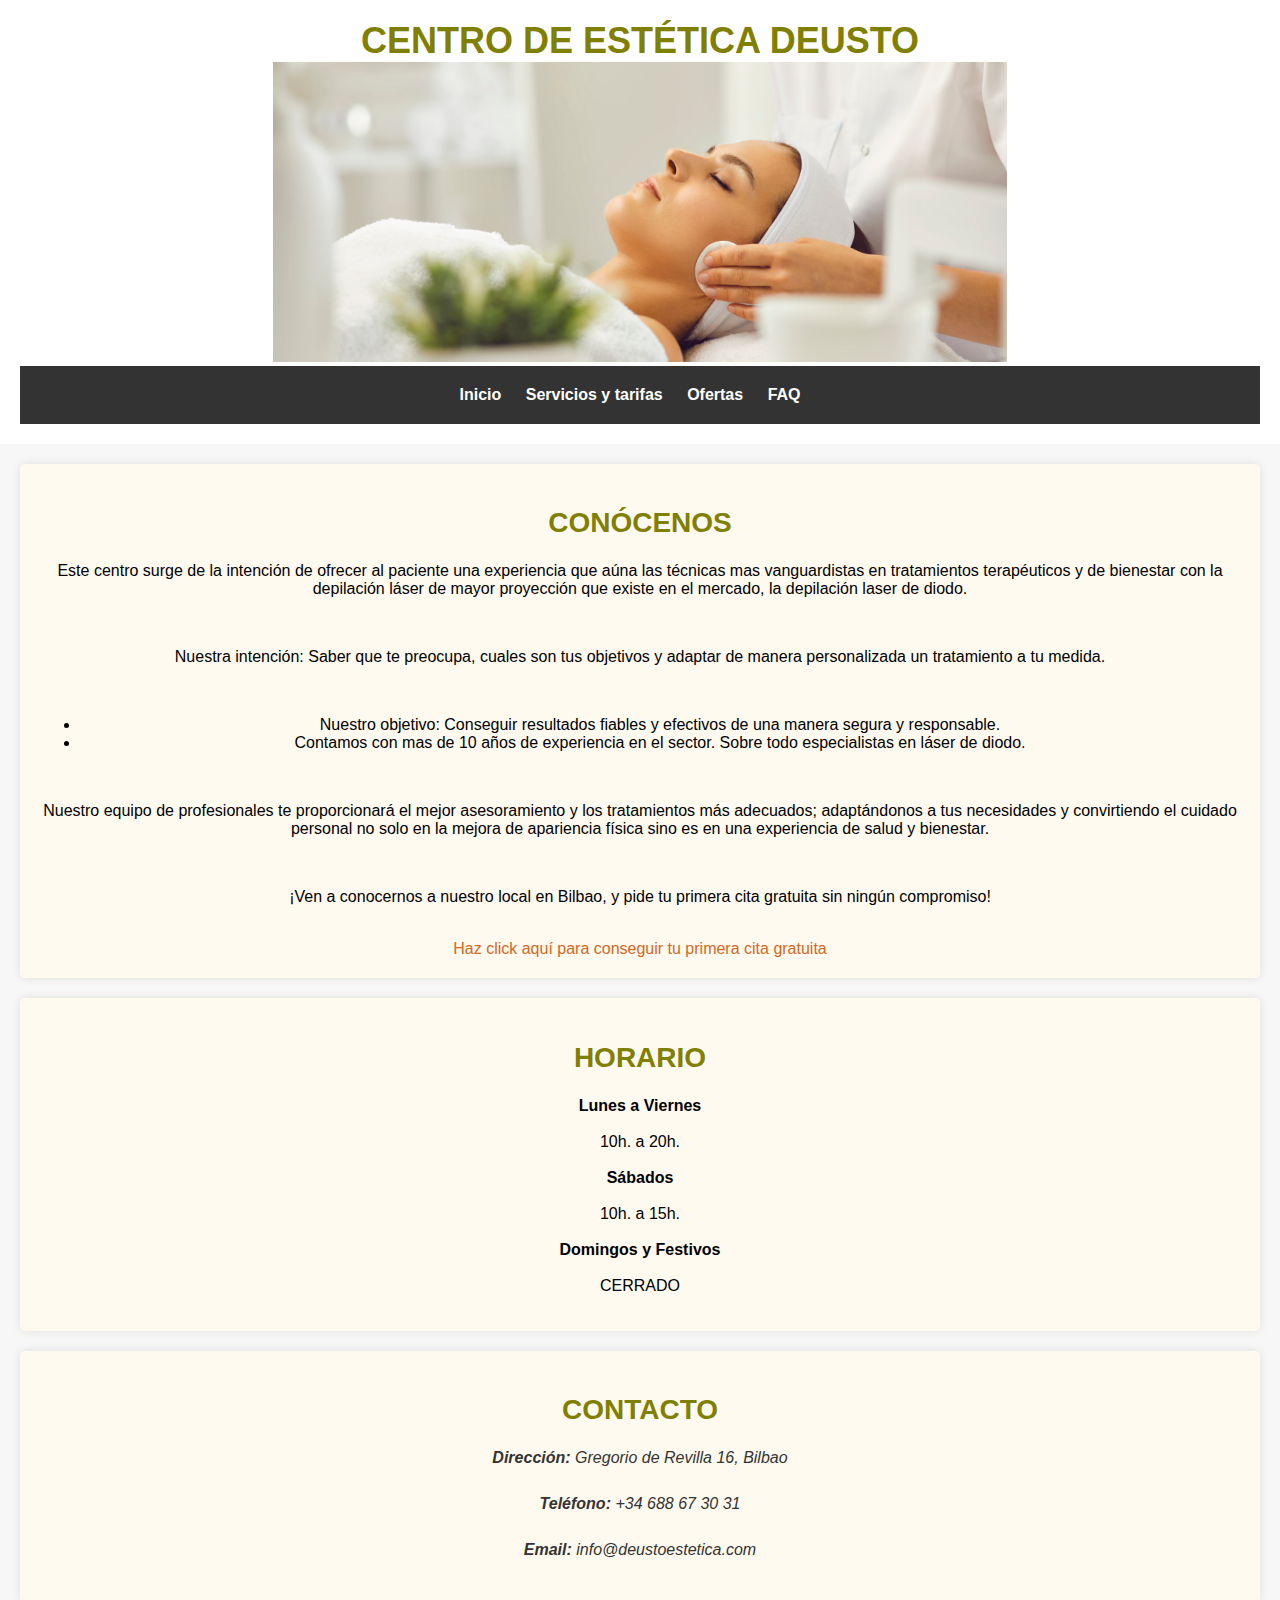
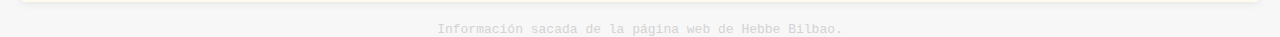
<file: index.html>
<!DOCTYPE html>
<html lang="es">
    <head>
        <meta charset="UTF-8">
        <title>Centro de Estética Deusto</title>
        <link rel="stylesheet" href="css/index.css">
    </head>

    <body>
        <header>
            <h1>CENTRO DE ESTÉTICA DEUSTO</h1>
            <img class = "image1" src = "img/imgPrincipal.png" alt = "Imagen Principal">
            <nav>
                <ul class = "indice">
                    <li><a href="index.html">Inicio</a></li>
                    <li><a href="serviciosYTarifas.html">Servicios y tarifas</a></li>
                    <li><a href="ofertas.html">Ofertas</a></li>
                    <li><a href="faq.html">FAQ</a></li>
                </ul>
            </nav>

        </header>

        <section id="mas-sobre-el-centro">
            <h2>CONÓCENOS</h2>
            <p>Este centro surge de la intención de ofrecer al paciente una experiencia que aúna las técnicas mas vanguardistas en tratamientos terapéuticos y de bienestar con la depilación láser de mayor proyección que existe en el mercado, la depilación laser de diodo.</p>
            <br>
            <p>Nuestra intención: Saber que te preocupa, cuales son tus objetivos y adaptar de manera personalizada un tratamiento a tu medida.</p>
            <br>
            <ul>
                <li>Nuestro objetivo: Conseguir resultados fiables y efectivos de una manera segura y responsable.</li>
                <li>Contamos con mas de 10 años de experiencia en el sector. Sobre todo especialistas en láser de diodo.</li>
            </ul>
            <br>
            <p>Nuestro equipo de profesionales te proporcionará el mejor asesoramiento y los tratamientos más adecuados; adaptándonos a tus necesidades y convirtiendo el cuidado personal no solo en la mejora de apariencia física sino es en una experiencia de salud y bienestar.</p>
            <br>
            <p> ¡Ven a conocernos a nuestro local en Bilbao, y pide tu primera cita gratuita sin ningún compromiso!</p>
            <br>
            <a href = "formulario.html">Haz click aquí para conseguir tu primera cita gratuita</a>
        </section>

        <section id="horario">
            <h2>HORARIO</h2>
            <p><strong>Lunes a Viernes</strong> <br><br>
                10h. a 20h.<br><br>
                <strong>Sábados</strong><br><br>
                10h. a 15h.<br><br>
                <strong>Domingos y Festivos</strong><br><br>
                CERRADO
            </p>
        </section>
        
        <section id="contacto">
            <h2>CONTACTO</h2>
            <address>
                <p><strong>Dirección:</strong> Gregorio de Revilla 16, Bilbao</p><br>
                <p><strong>Teléfono:</strong> +34 688 67 30 31</p><br>
                <p><strong>Email:</strong> info@deustoestetica.com</p><br>
            </address>
        </section>

        <footer>
            Información sacada de la página web de Hebbe Bilbao.
        </footer>
    </body>
</html>
</file>
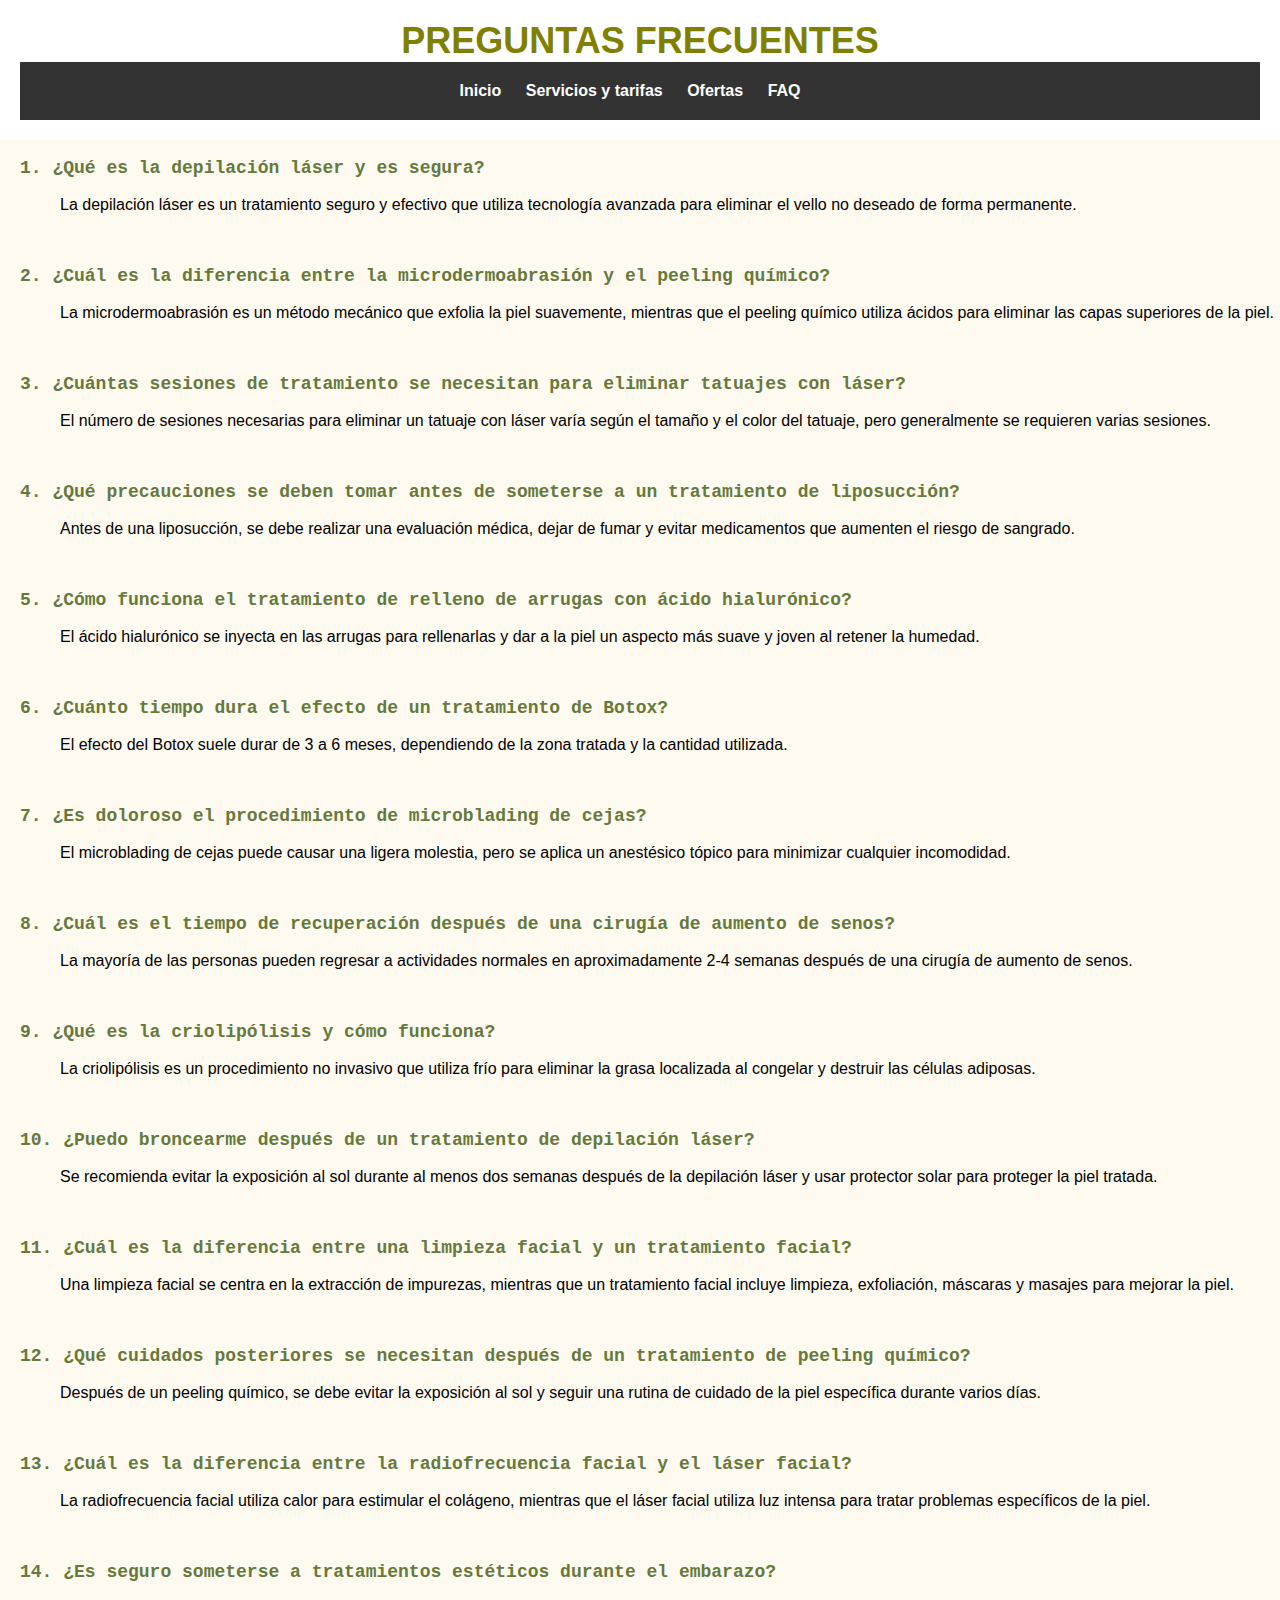
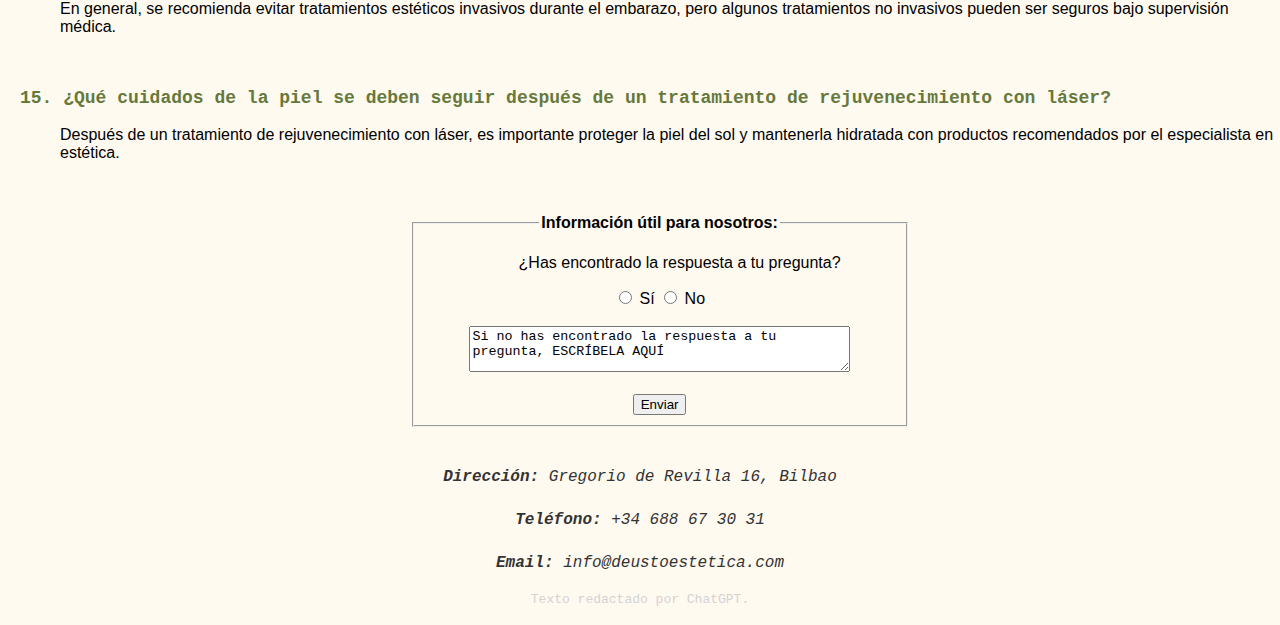
<file: faq.html>
<!DOCTYPE html>
<html lang="es">
    <head>
        <meta charset="UTF-8">
        <title>FAQ</title>
        <link rel="stylesheet" href="css/faq.css">
    </head>

    <body>
        <header>
            <h1>PREGUNTAS FRECUENTES</h1>
            <nav>
                <ul class = "indice">
                    <li><a href="index.html">Inicio</a></li>
                    <li><a href="serviciosYTarifas.html">Servicios y tarifas</a></li>
                    <li><a href="ofertas.html">Ofertas</a></li>
                    <li><a href="faq.html">FAQ</a></li>
                </ul>
            </nav>
        </header>

        <div class="preguntasYRespuestas">
            <h3>1. ¿Qué es la depilación láser y es segura?</h3>
            <p>La depilación láser es un tratamiento seguro y efectivo que utiliza tecnología avanzada para eliminar el vello no deseado de forma permanente.</p>
            <br>
            <h3>2. ¿Cuál es la diferencia entre la microdermoabrasión y el peeling químico?</h3>
            <p>La microdermoabrasión es un método mecánico que exfolia la piel suavemente, mientras que el peeling químico utiliza ácidos para eliminar las capas superiores de la piel.</p>
            <br>
            <h3>3. ¿Cuántas sesiones de tratamiento se necesitan para eliminar tatuajes con láser?</h3>
            <p>El número de sesiones necesarias para eliminar un tatuaje con láser varía según el tamaño y el color del tatuaje, pero generalmente se requieren varias sesiones.</p>
            <br>
            <h3>4. ¿Qué precauciones se deben tomar antes de someterse a un tratamiento de liposucción?</h3>
            <p>Antes de una liposucción, se debe realizar una evaluación médica, dejar de fumar y evitar medicamentos que aumenten el riesgo de sangrado.</p>
            <br>
            <h3>5. ¿Cómo funciona el tratamiento de relleno de arrugas con ácido hialurónico?</h3>
            <p>El ácido hialurónico se inyecta en las arrugas para rellenarlas y dar a la piel un aspecto más suave y joven al retener la humedad.</p>
            <br>
            <h3>6. ¿Cuánto tiempo dura el efecto de un tratamiento de Botox?</h3>
            <p>El efecto del Botox suele durar de 3 a 6 meses, dependiendo de la zona tratada y la cantidad utilizada.</p>
            <br>
            <h3>7. ¿Es doloroso el procedimiento de microblading de cejas?</h3>
            <p>El microblading de cejas puede causar una ligera molestia, pero se aplica un anestésico tópico para minimizar cualquier incomodidad.</p>
            <br>
            <h3>8. ¿Cuál es el tiempo de recuperación después de una cirugía de aumento de senos?</h3>
            <p>La mayoría de las personas pueden regresar a actividades normales en aproximadamente 2-4 semanas después de una cirugía de aumento de senos.</p>
            <br>
            <h3>9. ¿Qué es la criolipólisis y cómo funciona?</h3>
            <p>La criolipólisis es un procedimiento no invasivo que utiliza frío para eliminar la grasa localizada al congelar y destruir las células adiposas.</p>
            <br>
            <h3>10. ¿Puedo broncearme después de un tratamiento de depilación láser?</h3>
            <p>Se recomienda evitar la exposición al sol durante al menos dos semanas después de la depilación láser y usar protector solar para proteger la piel tratada.</p>
            <br>
            <h3>11. ¿Cuál es la diferencia entre una limpieza facial y un tratamiento facial?</h3>
            <p>Una limpieza facial se centra en la extracción de impurezas, mientras que un tratamiento facial incluye limpieza, exfoliación, máscaras y masajes para mejorar la piel.</p>
            <br>
            <h3>12. ¿Qué cuidados posteriores se necesitan después de un tratamiento de peeling químico?</h3>
            <p>Después de un peeling químico, se debe evitar la exposición al sol y seguir una rutina de cuidado de la piel específica durante varios días.</p>
            <br>
            <h3>13. ¿Cuál es la diferencia entre la radiofrecuencia facial y el láser facial?</h3>
            <p>La radiofrecuencia facial utiliza calor para estimular el colágeno, mientras que el láser facial utiliza luz intensa para tratar problemas específicos de la piel.</p>
            <br>
            <h3>14. ¿Es seguro someterse a tratamientos estéticos durante el embarazo?</h3>
            <p>En general, se recomienda evitar tratamientos estéticos invasivos durante el embarazo, pero algunos tratamientos no invasivos pueden ser seguros bajo supervisión médica.</p>
            <br>
            <h3>15. ¿Qué cuidados de la piel se deben seguir después de un tratamiento de rejuvenecimiento con láser?</h3>
            <p>Después de un tratamiento de rejuvenecimiento con láser, es importante proteger la piel del sol y mantenerla hidratada con productos recomendados por el especialista en estética.</p>
        </div>
        <br><br>

        <div class = formulario>
            <form action="server.php" method="post">
                <fieldset>
                    <legend><strong>Información útil para nosotros:</strong></legend>
                    <p>¿Has encontrado la respuesta a tu pregunta?</p>
                    <input type="radio" name="op" id="si" value="si">
                    <label for="si">Sí</label>
                    <input type="radio" name="op" id="no" value="no">
                    <label for="no">No</label>
                    <br><br>
                    <textarea>Si no has encontrado la respuesta a tu pregunta, ESCRÍBELA AQUÍ</textarea>
                    <br><br>
                    <input type="submit" value="Enviar">
                </fieldset>
            </form>
        </div>
        <br><br>

        <footer>
            <address>
                <p><strong>Dirección:</strong> Gregorio de Revilla 16, Bilbao</p><br>
                <p><strong>Teléfono:</strong> +34 688 67 30 31</p><br>
                <p><strong>Email:</strong> info@deustoestetica.com</p><br>
            </address>
            Texto redactado por ChatGPT.
        </footer>
    </body> 
</html>
</file>
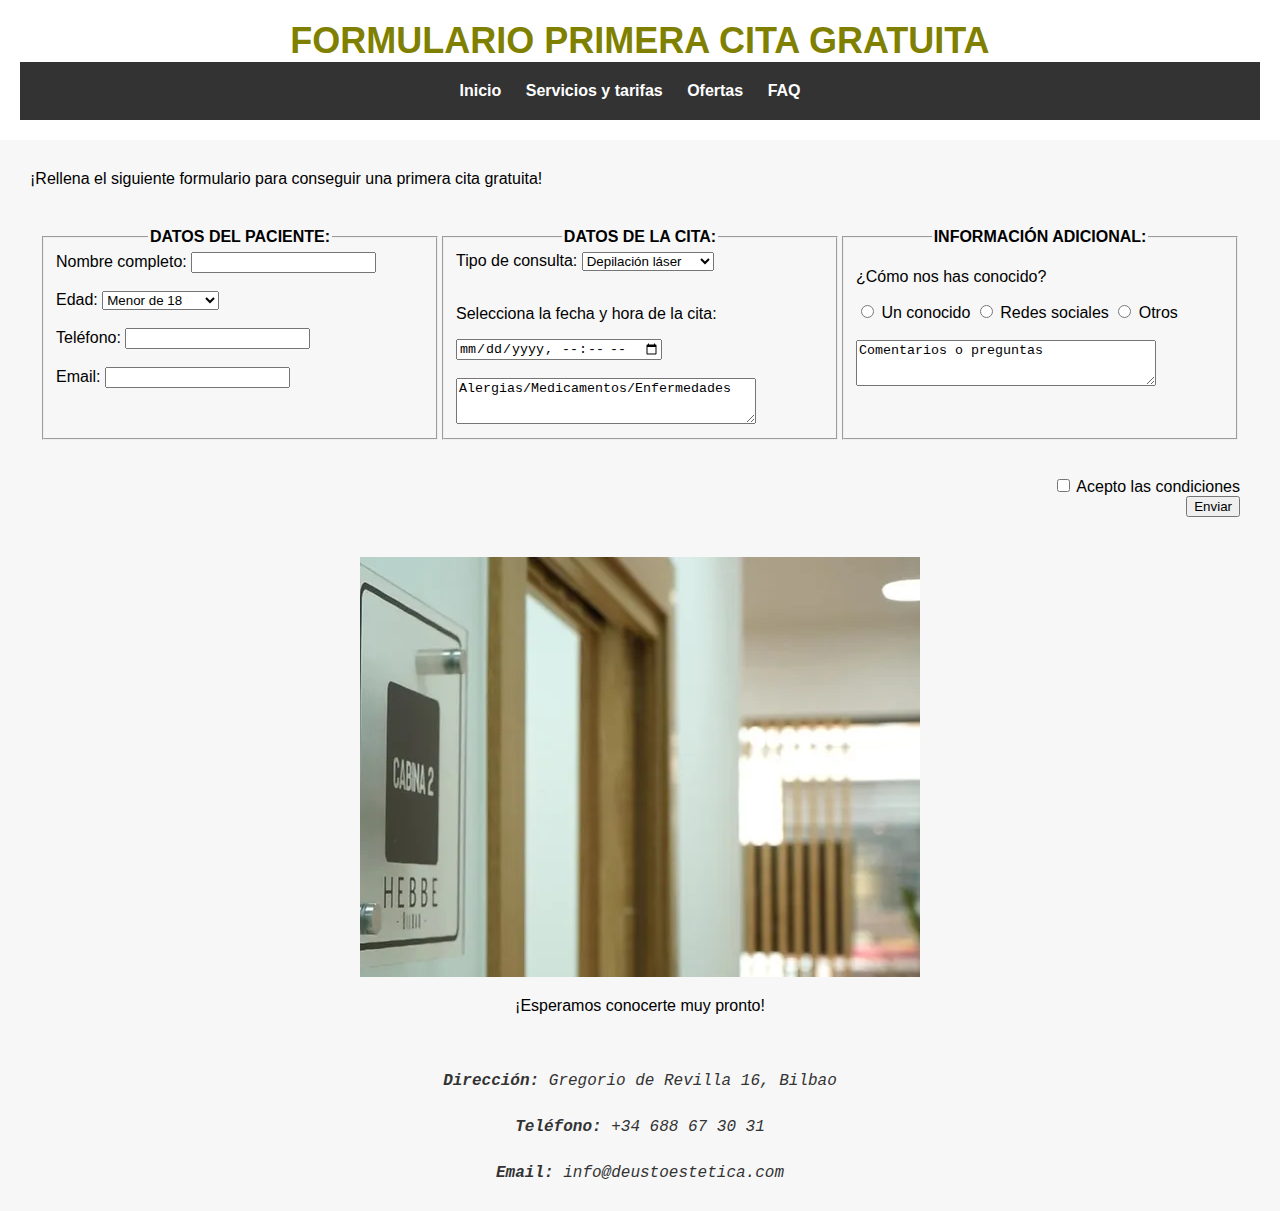
<file: formulario.html>
<!DOCTYPE html>
<html lang="es">
    <head>
        <meta charset="UTF-8">
        <title>Formulario</title>
        <link rel="stylesheet" href="css/formulario.css">
    </head>

    <body>
        <header>
            <h1>FORMULARIO PRIMERA CITA GRATUITA</h1>
            <nav>
                <ul class = "indice">
                    <li><a href="index.html">Inicio</a></li>
                    <li><a href="serviciosYTarifas.html">Servicios y tarifas</a></li>
                    <li><a href="ofertas.html">Ofertas</a></li>
                    <li><a href="faq.html">FAQ</a></li>
                </ul>
            </nav>
        </header>
        

        <main>¡Rellena el siguiente formulario para conseguir una primera cita gratuita!</main>
        <div class=todo>
            <form action="server.php" method="post"> 
                <div class=parte >
                    <fieldset>
                        <legend><strong>DATOS DEL PACIENTE:</strong></legend>
                        <label for="nombre">Nombre completo: </label>
                        <input type="text" name="nombre" id="nombre">
                        <br><br>
                        <label for="edad">Edad: </label>
                        <select id="edad" name="edad"> 
                            <optgroup label="Edad">
                                <option selected>Menor de 18</option>
                                <option>Entre 18 y 65</option> 
                                <option>Mayor de 65</option>
                        </select>
                        <br><br>
                        <label for="telf">Teléfono: </label>
                        <input type="text" name="telf" id="telf">
                        <br><br>
                        <label for="email">Email: </label>
                        <input type="text" name="email" id="email">
                        <br><br>
                    </fieldset>

                    <fieldset>
                        <legend><strong>DATOS DE LA CITA:</strong></legend>
                        <label for="edad">Tipo de consulta: </label>
                        <select id="consulta" name="consulta"> 
                            <optgroup label="consulta">
                                <option selected>Depilación láser</option>
                                <option>Indiba</option> 
                                <option>Titans</option>
                                <option>Mesoestetics</option>
                                <option>Nutrición</option>
                        </select>
                        <br><br>
                        <p>Selecciona la fecha y hora de la cita: </p>
                        <input type="datetime-local">
                        <br><br>
                        <textarea>Alergias/Medicamentos/Enfermedades</textarea>
                    </fieldset>

                    <fieldset>
                        <legend><strong>INFORMACIÓN ADICIONAL:</strong></legend>
                        <p>¿Cómo nos has conocido?</p>
                        <input type="radio" name="op" id="conocido" value="c">
                        <label for="conocido">Un conocido</label>
                        <input type="radio" name="op" id="redesSociales" value="rs">
                        <label for="redesSociales">Redes sociales</label>
                        <input type="radio" name="op" id="otros" value="o">
                        <label for="otros">Otros</label>
                        <br><br>
                        <textarea>Comentarios o preguntas</textarea>
                    </fieldset>
                </div>
                <br><br>
                    <input type="checkbox" id="condiciones">
                    <label for="condiciones">Acepto las condiciones</label>
                    <br>
                    <input type="submit" value="Enviar">
            </form>
        </div>
        <img class = "imageForm" src = "img/imgForm.webp" alt = "Imagen Formulario">
        <p>¡Esperamos conocerte muy pronto!</p>
        <br><br>

        <footer>
            <address>
                <p><strong>Dirección:</strong> Gregorio de Revilla 16, Bilbao</p><br>
                <p><strong>Teléfono:</strong> +34 688 67 30 31</p><br>
                <p><strong>Email:</strong> info@deustoestetica.com</p><br>
            </address>
        </footer>
    </body>
</html>
</file>
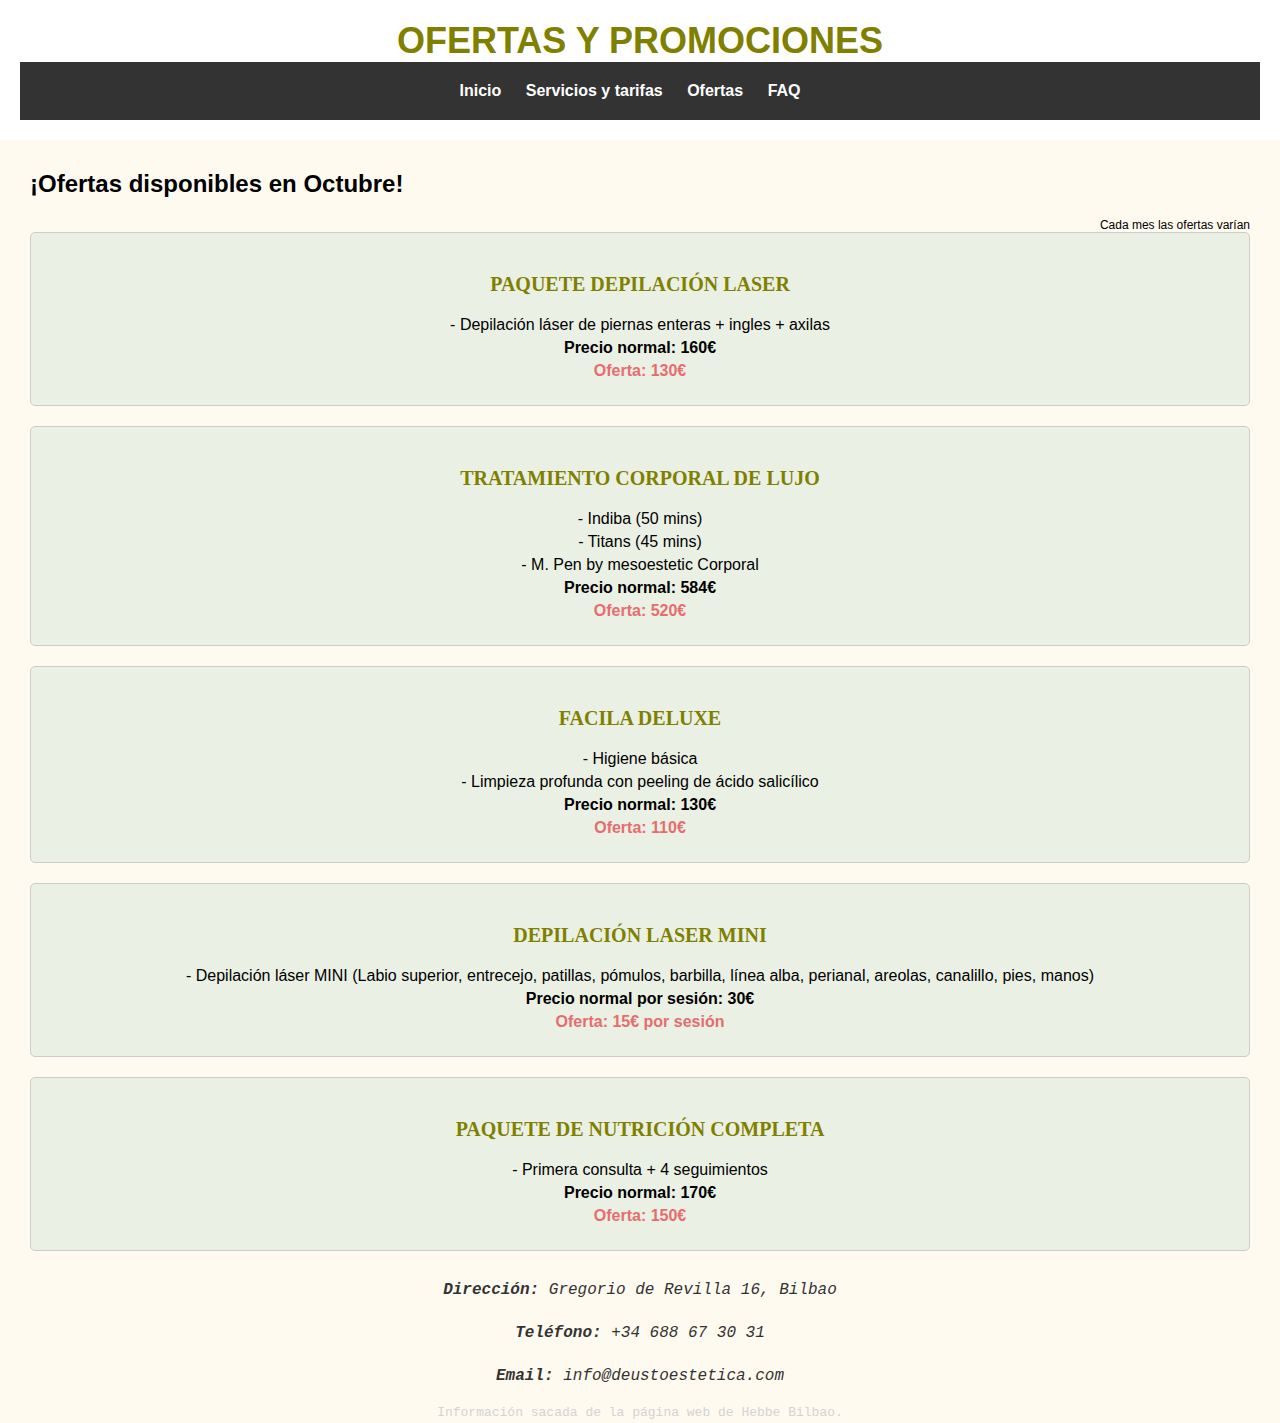
<file: ofertas.html>
<!DOCTYPE html>
<html lang="es">
    <head>
        <meta charset="UTF-8">
        <title>Ofertas</title>
        <link rel="stylesheet" href="css/ofertas.css">
    </head>

    <body>
        <header>
            <h1>OFERTAS Y PROMOCIONES</h1>
            <nav>
                <ul class = "indice">
                    <li><a href="index.html">Inicio</a></li>
                    <li><a href="serviciosYTarifas.html">Servicios y tarifas</a></li>
                    <li><a href="ofertas.html">Ofertas</a></li>
                    <li><a href="faq.html">FAQ</a></li>
                </ul>
            </nav>
        </header>

        <section class=ofertas>
            <h2>¡Ofertas disponibles en Octubre!</h2>
            <aside>Cada mes las ofertas varían</aside>
    
            <article class="oferta">
                <h3>PAQUETE DEPILACIÓN LASER</h3>
                <p>- Depilación láser de piernas enteras + ingles + axilas</p>
                <p class=pn>Precio normal: 160€</p>
                <p class=of>Oferta: 130€ </p>
            </article>
    
            <article class="oferta">
                <h3>TRATAMIENTO CORPORAL DE LUJO</h3>
                <p>- Indiba (50 mins)</p>
                <p>- Titans (45 mins)</p>
                <p>- M. Pen by mesoestetic Corporal</p>
                <p class=pn>Precio normal: 584€</p>
                <p class=of>Oferta: 520€</p>
            </article>
    
            <article class="oferta">
                <h3>FACILA DELUXE</h3>
                <p>- Higiene básica</p>
                <p>- Limpieza profunda con peeling de ácido salicílico</p>
                <p class=pn>Precio normal: 130€</p>
                <p class=of>Oferta: 110€ </p>
            </article>
    
            <article class="oferta">
                <h3>DEPILACIÓN LASER MINI</h3>
                <p>- Depilación láser MINI (Labio superior, entrecejo, patillas, pómulos, barbilla, línea alba, perianal, areolas, canalillo, pies, manos)</p>
                <p class=pn>Precio normal por sesión: 30€</p>
                <p class=of>Oferta: 15€ por sesión </p>
            </article>
    
            <article class="oferta">
                <h3>PAQUETE DE NUTRICIÓN COMPLETA</h3>
                <p>- Primera consulta + 4 seguimientos</p>
                <p class=pn>Precio normal: 170€</p>
                <p class=of>Oferta: 150€ </p>
            </article>
        </section>
    
        <footer>
            <address>
                <p><strong>Dirección:</strong> Gregorio de Revilla 16, Bilbao</p><br>
                <p><strong>Teléfono:</strong> +34 688 67 30 31</p><br>
                <p><strong>Email:</strong> info@deustoestetica.com</p><br>
            </address>
            Información sacada de la página web de Hebbe Bilbao.
        </footer>
    </body> 
</html>
</file>
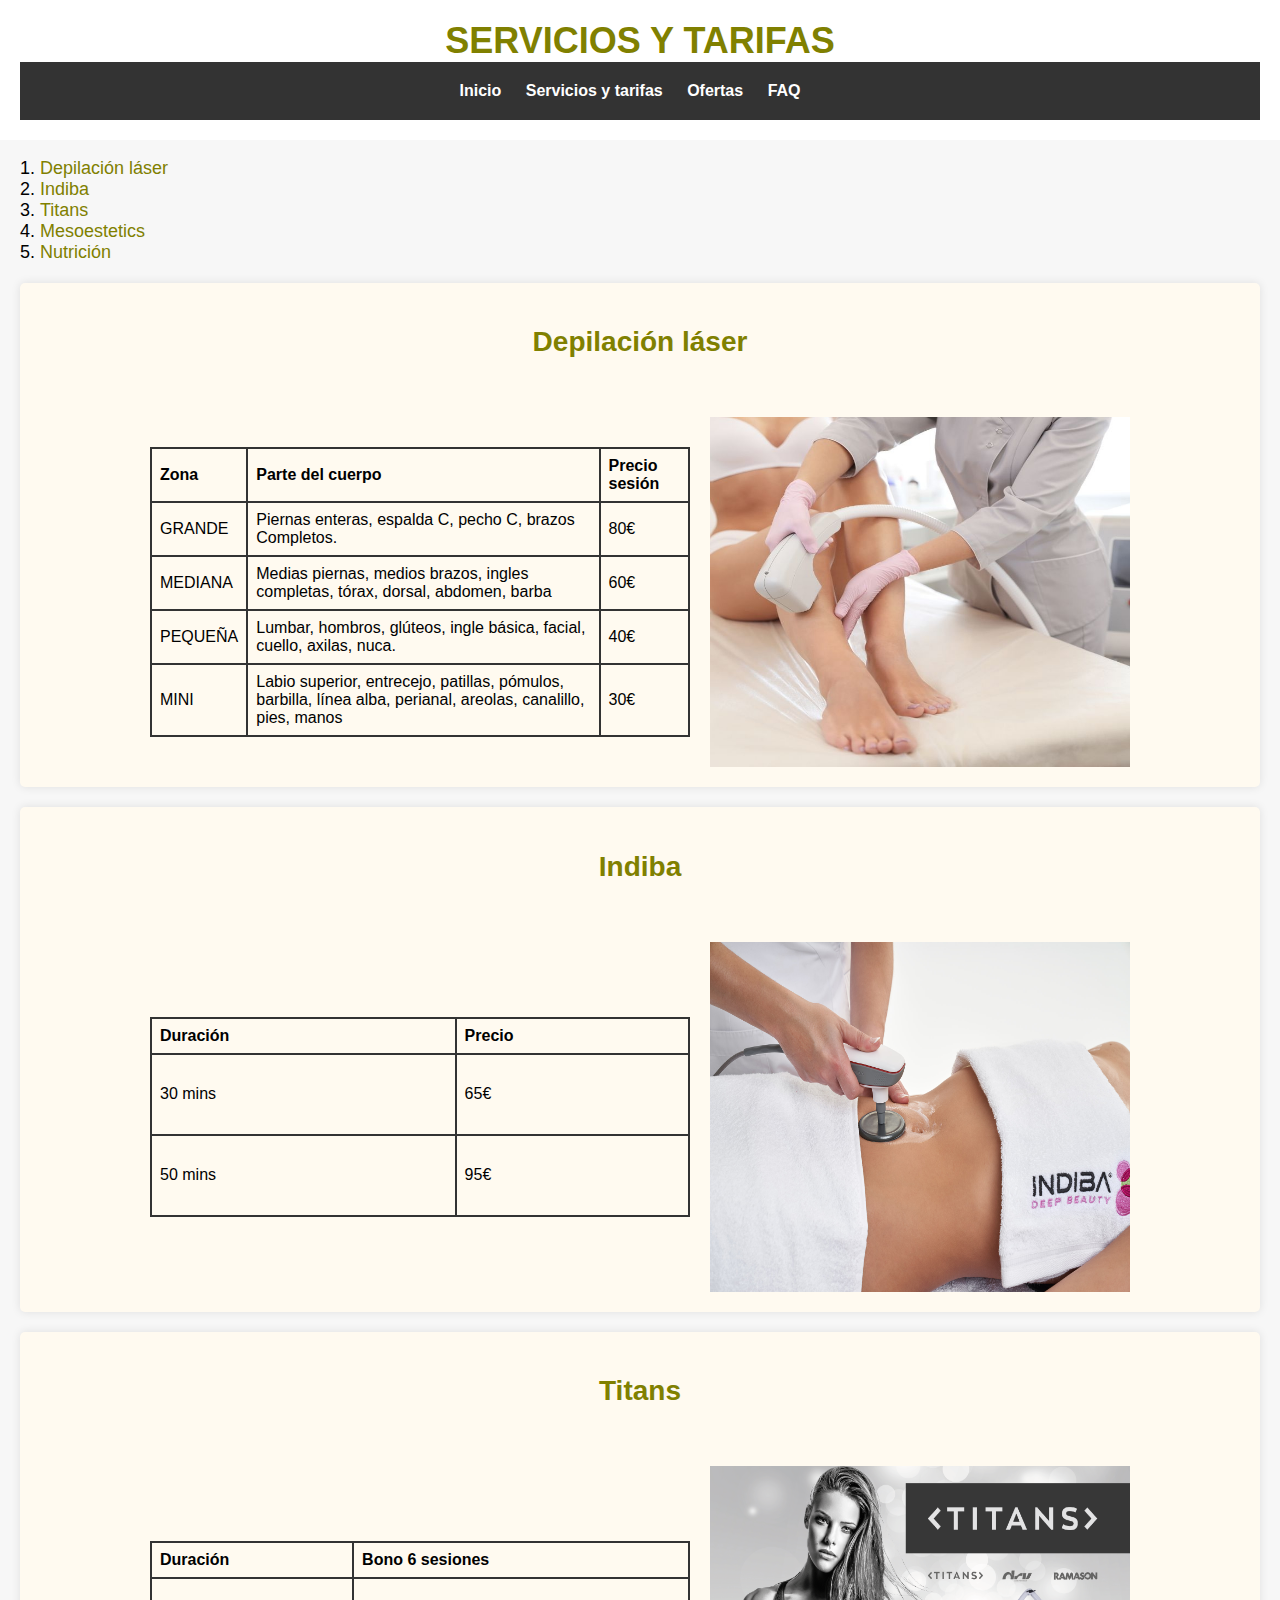
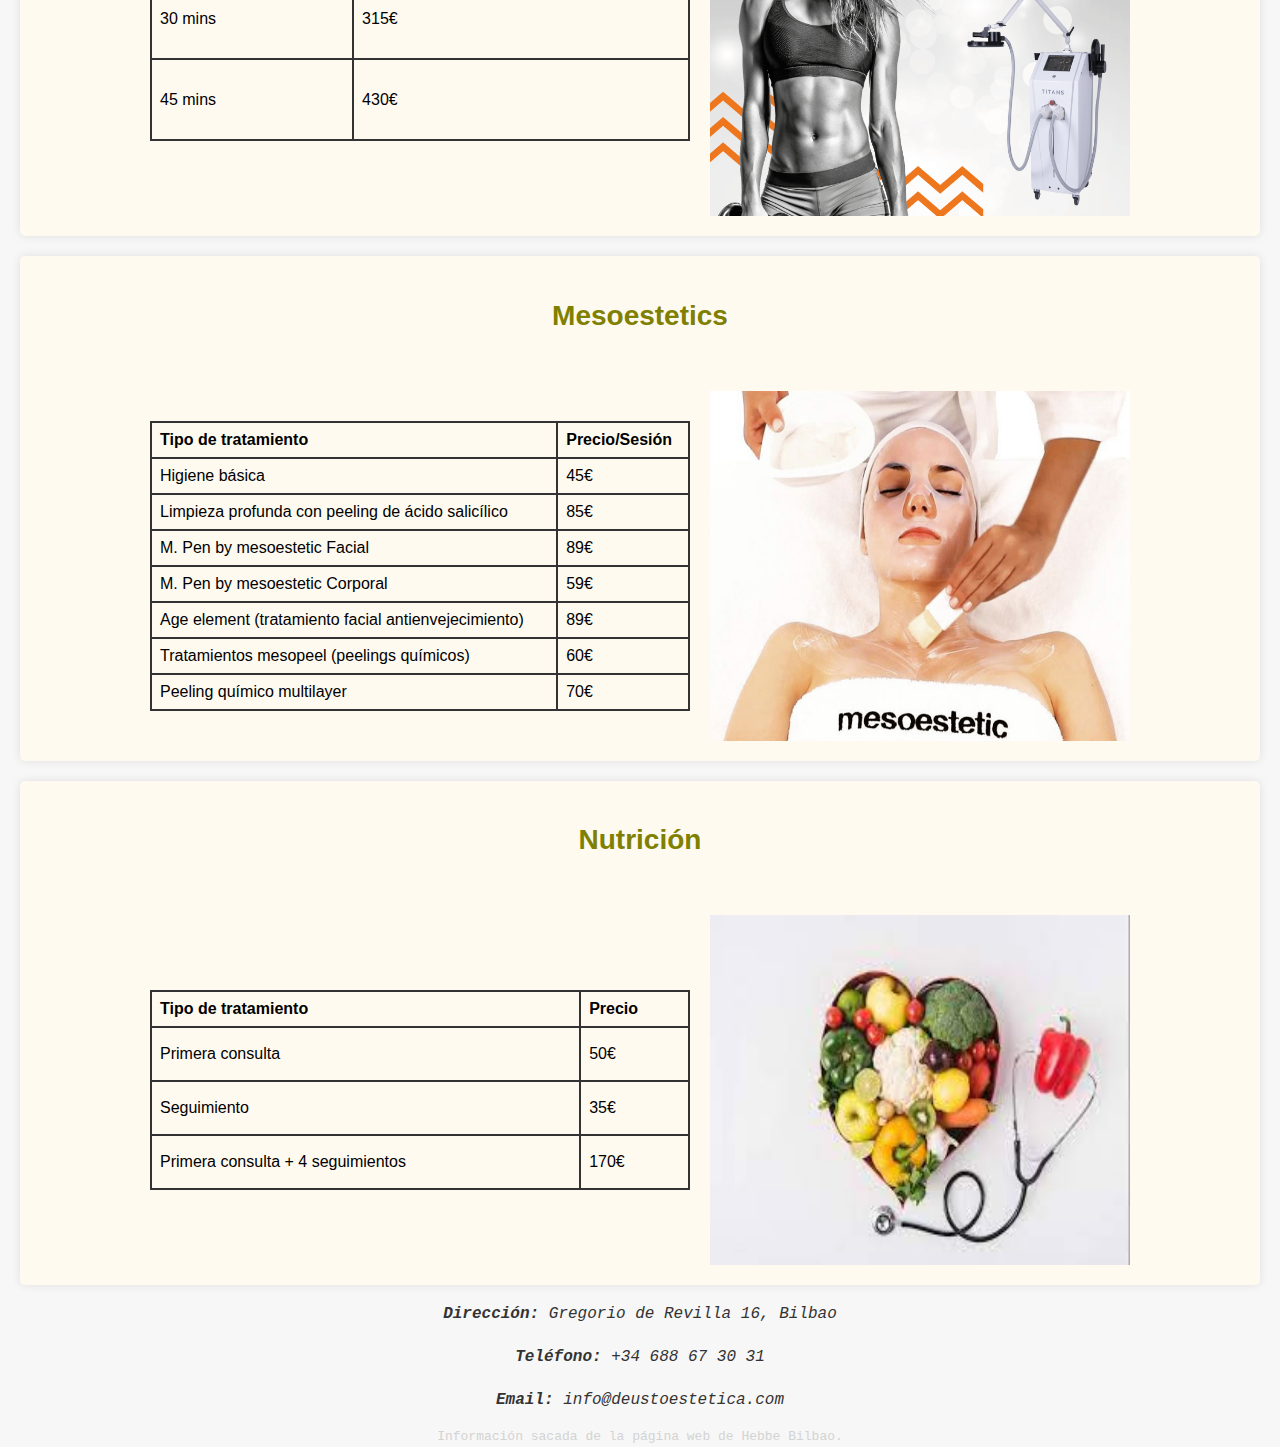
<file: serviciosYTarifas.html>
<!DOCTYPE html>
<html lang="es">
    <head>
        <meta charset="UTF-8">
        <title>Servicios y tarifas</title>
        <link rel="stylesheet" href="css/serviciosYTarifas.css">
    </head>

    <body>
        <header>
            <h1>SERVICIOS Y TARIFAS</h1>
            <nav>
                <ul class = "indice">
                    <li><a href="index.html">Inicio</a></li>
                    <li><a href="serviciosYTarifas.html">Servicios y tarifas</a></li>
                    <li><a href="ofertas.html">Ofertas</a></li>
                    <li><a href="faq.html">FAQ</a></li>
                </ul>
            </nav>
        </header>

        <div class= ind>
            <ol>
                <li><a href="#laser">Depilación láser</a></li>
                <li><a href="#indiba">Indiba</a></li>
                <li><a href="#titans">Titans</a></li>
                <li><a href="#mesoestetics">Mesoestetics</a></li>
                <li><a href="#nutricion">Nutrición</a></li>
            </ol>
        </div>
        
        <section id="laser">
            <h2>Depilación láser</h2>
            <br><br>
            <div class = contenido>
                <table>
                    <thead>
                        <tr>
                            <th>Zona</th>
                            <th>Parte del cuerpo</th>
                            <th>Precio sesión</th>
                        </tr>
                    </thead>
                    <tbody>
                        <tr>
                            <td>GRANDE</td>
                            <td>Piernas enteras, espalda C, pecho C, brazos Completos.</td>
                            <td>80€</td>
                        </tr>
                        <tr>
                            <td>MEDIANA</td>
                            <td>Medias piernas, medios brazos, ingles completas, tórax, dorsal, abdomen, barba</td>
                            <td>60€</td>
                        </tr>
                        <tr>
                            <td>PEQUEÑA</td>
                            <td>Lumbar, hombros, glúteos, ingle básica, facial, cuello, axilas, nuca.</td>
                            <td>40€</td>
                        </tr>
                        <tr>
                            <td>MINI</td>
                            <td>Labio superior, entrecejo, patillas, pómulos, barbilla, línea alba, perianal, areolas, canalillo, pies, manos</td>
                            <td>30€</td>
                        </tr>
                    </tbody>
                </table>
                <br><br>
                <!--https://www.corpobel.com/tratamiento/depilacion-laser-->
                <img class = "image2" src = "img/imgLaser.jpeg" alt = "Imagen Laser">
            </div>
        </section>

        <section id="indiba">
            <h2>Indiba</h2>
            <br><br>
            <div class = contenido>
                <table>
                    <thead>
                        <tr>
                            <th>Duración </th>
                            <th>Precio</th>
                        </tr>
                    </thead>
                    <tbody>
                        <tr>
                            <td>30 mins</td>
                            <td>65€</td>
                        </tr>
                        <tr>
                            <td>50 mins</td>
                            <td>95€</td>
                        </tr>
                    </tbody>
                </table>
                <br><br>
                <img class = "image3" src = "img/imgIndiba.jpeg" alt = "Imagen Indiba">
                <!--https://anavalerobeautyconcept.com/tienda/tratamientos/corporal/tratamiento-indiba-corporal-celulitis-zaragoza-anticelulitico/-->
            </div>
        </section>

        <section id="titans">
            
                <h2>Titans</h2>
                <br><br>
            <div class = contenido>
                <table>
                    <thead>
                        <tr>
                            <th>Duración </th>
                            <th>Bono 6 sesiones</th>
                        </tr>
                    </thead>
                    <tbody>
                        <tr>
                            <td>30 mins</td>
                            <td>315€</td>
                        </tr>
                        <tr>
                            <td>45 mins</td>
                            <td>430€</td>
                        </tr>
                    </tbody>
                </table>
                <br><br>
                <img class = "image4" src = "img/imgTitans.png" alt = "Imagen Titans">
                <!--https://www.vitafranbeauty.com/nuevo-titans-la-ultima-tecnologia-de-electromagnetismo-noticc-3229-->
            </div>
        </section>

        <section id="mesoestetics">
            <h2>Mesoestetics</h2>
            <br><br>
            <div class = contenido>
                <table>
                    <thead>
                        <tr>
                            <th>Tipo de tratamiento </th>
                            <th>Precio/Sesión</th>
                        </tr>
                    </thead>
                    <tbody>
                        <tr>
                            <td>Higiene básica</td>
                            <td>45€</td>
                        </tr>
                        <tr>
                            <td>Limpieza profunda con peeling de ácido salicílico </td>
                            <td>85€</td>
                        </tr>
                        <tr>
                            <td>M. Pen by mesoestetic Facial </td>
                            <td>89€</td>
                        </tr>
                        <tr>
                            <td>M. Pen by mesoestetic Corporal </td>
                            <td>59€</td>
                        </tr>
                        <tr>
                            <td>Age element (tratamiento facial antienvejecimiento) </td>
                            <td>89€</td>
                        </tr>
                        <tr>
                            <td>Tratamientos mesopeel (peelings químicos) </td>
                            <td>60€</td>
                        </tr>
                        <tr>
                            <td>Peeling químico multilayer </td>
                            <td>70€</td>
                        </tr>
                    </tbody>
                </table>
                <br><br>
                <img class = "image5" src = "img/imgMeso.jpeg" alt = "Imagen Meso">
                <!--http://criscris.es/peeling-quimico-mesoestetic/-->
            </div>
        </section>
        
        <section id="nutricion">
            <h2>Nutrición</h2>
            <br><br>
            <div class = contenido>
                <table>
                    <thead>
                        <tr>
                            <th>Tipo de tratamiento </th>
                            <th>Precio</th>
                        </tr>
                    </thead>
                    <tbody>
                        <tr>
                            <td>Primera consulta</td>
                            <td>50€</td>
                        </tr>
                        <tr>
                            <td>Seguimiento</td>
                            <td>35€</td>
                        </tr>
                        <tr>
                            <td>Primera consulta + 4 seguimientos</td>
                            <td>170€</td>
                        </tr>
                    </tbody>
                </table>
                <br><br>
                <img class = "image6" src = "img/imgNutri.jpeg" alt = "Imagen Nutri">
                <!--https://www.universitatcarlemany.com/actualidad/blog/la-importancia-de-la-nutricion-en-la-salud/-->
            </div>
        </section>
        <footer>
            <address>
                <p><strong>Dirección:</strong> Gregorio de Revilla 16, Bilbao</p><br>
                <p><strong>Teléfono:</strong> +34 688 67 30 31</p><br>
                <p><strong>Email:</strong> info@deustoestetica.com</p><br>
            </address>
            Información sacada de la página web de Hebbe Bilbao.
        </footer>
    </body>
</html>
</file>
<file: css/index.css>
/* General */
header {
    background-color: #fff;
    text-align: center;
    padding: 20px;
}

header h1 {
    color: #333;
    text-align: center;
    font-family: 'Segoe UI', Tahoma, Geneva, Verdana, sans-serif;
    color:olive;
    font-size: 36px;
    margin: 0;
}

body {
    font-family: Arial, sans-serif;
    margin: 0;
    text-align: center;
    background-color: #f7f7f7;
}

nav {
    background-color: #333;
    text-align: center;
    padding: 20px;
}

nav h2 {
    color: #fff;
    font-size: 24px;
    margin: 0;
}

nav .indice {
    list-style: none;
    margin: 0;
    padding: 0;
}

nav .indice li {
    display: inline;
    margin-right: 20px;
}

nav .indice li a {
    color: #fff;
    font-weight: bold;
}

footer{
    text-align: center;
    color: lightgray;
    font-family: monospace;
}

/* Secciones */

section {
    background-color:floralwhite;
    margin: 20px;
    padding: 20px;
    border-radius: 5px;
    box-shadow: 0 0 10px rgba(0, 0, 0, 0.1);
}

section h2 {
    color: olive;
    font-family: 'Segoe UI', Tahoma, Geneva, Verdana, sans-serif;
    font-weight:bolder;
    font-size: 28px;
}

section p {
    color: black;
    font-size: 16px;
}

/* Contacto */
address p {
    margin: 5px 0;
    font-size: 16px;
    color: #333;
}

/* Enlaces */
a {
    color:chocolate;
    text-decoration: none;
    transition: color 0.3s;
}

a:hover {
    color: #0056b3;
}
</file>
<file: css/faq.css>
/* General */
header {
    background-color: #fff;
    text-align: center;
    padding: 20px;
}

header h1 {
    color: #333;
    text-align: center;
    font-family: 'Segoe UI', Tahoma, Geneva, Verdana, sans-serif;
    color:olive;
    font-size: 36px;
    margin: 0;
}

body {
    font-family: Arial, sans-serif;
    margin: 0;
    text-align: left;
    background-color: floralwhite;
}

nav {
    background-color: #333;
    text-align: center;
    padding: 20px;
}

nav h2 {
    color: #fff;
    font-size: 24px;
    margin: 0;
}

nav .indice {
    list-style: none;
    margin: 0;
    padding: 0;
}

nav .indice li {
    display: inline;
    margin-right: 20px;
}

nav .indice li a {
    color: #fff;
    font-weight: bold;
}

footer{
    text-align: center;
    color: lightgray;
    font-family: monospace;
}

/* Contacto */
address p {
    margin: 5px 0;
    font-size: 16px;
    color: #333;
}

/* Enlaces */
a {
    color:chocolate;
    text-decoration: none;
    transition: color 0.3s;
}

a:hover {
    color: #0056b3;
}


/* Preguntas y respuestas */
.preguntasYRespuestas{
    margin-left: 20px;
}

h3 {
    font-size: 18px;
    font-family: monospace;
    color:#65793c;
}

p{
    margin-left: 40px;
}

/* Formulario final */
.formulario{
    margin-left: 32%;
}
form{
    text-align: center;
    width: 500px;
    height: auto;
}

textarea{
    width:80%;
    height: 40px;
}
</file>
<file: css/formulario.css>
/* General */
header {
    background-color: #fff;
    text-align: center;
    padding: 20px;
}

header h1 {
    color: #333;
    text-align: center;
    font-family: 'Segoe UI', Tahoma, Geneva, Verdana, sans-serif;
    color:olive;
    font-size: 36px;
    margin: 0;
}

body {
    font-family: Arial, sans-serif;
    margin: 0;
    font-size: 16px;
    text-align: center;
    background-color: #f7f7f7;
}

nav {
    background-color: #333;
    text-align: center;
    padding: 20px;
}

nav h2 {
    color: #fff;
    font-size: 24px;
    margin: 0;
}

nav .indice {
    list-style: none;
    margin: 0;
    padding: 0;
}

nav .indice li {
    display: inline;
    margin-right: 20px;
}

nav .indice li a {
    color: #fff;
    font-weight: bold;
}

footer{
    text-align: center;
    color: lightgray;
    font-family: monospace;
}

/* Contacto */
address p {
    margin: 5px 0;
    font-size: 16px;
    color: #333;
}

/* Enlaces */
a {
    color:chocolate;
    text-decoration: none;
    transition: color 0.3s;
}

a:hover {
    color: #0056b3;
}

main{
    text-align: left;
    margin:30px;
}

/* Formulario */
.parte{
    display: flex;
}

.todo{
    text-align: right;
    margin:40px;
}
legend{
    text-align: center;
}

fieldset{
    text-align: left;
    font-family: sans-serif;
    width:400px;
    height: auto;
}

textarea{
    width: 80%;
    height:40px;
}
</file>
<file: css/ofertas.css>
/* General */
header {
    background-color: #fff;
    text-align: center;
    padding: 20px;
}

header h1 {
    color: #333;
    text-align: center;
    font-family: 'Segoe UI', Tahoma, Geneva, Verdana, sans-serif;
    color:olive;
    font-size: 36px;
    margin: 0;
}

body {
    font-family: Arial, sans-serif;
    margin: 0;
    text-align: center;
    background-color: floralwhite;
}

nav {
    background-color: #333;
    text-align: center;
    padding: 20px;
}

nav h2 {
    color: #fff;
    font-size: 24px;
    margin: 0;
}

nav .indice {
    list-style: none;
    margin: 0;
    padding: 0;
}

nav .indice li {
    display: inline;
    margin-right: 20px;
}

nav .indice li a {
    color: #fff;
    font-weight: bold;
}

footer{
    text-align: center;
    color: lightgray;
    font-family: monospace;
}

/* Contacto */
address p {
    margin: 5px 0;
    font-size: 16px;
    color: #333;
}

/* Enlaces */
a {
    color:chocolate;
    text-decoration: none;
    transition: color 0.3s;
}

a:hover {
    color: #0056b3;
}

/* Secciones */
section {
    margin: 30px;
}

h2 {
    font-size: 24px;
    text-align: left;
}
aside{
    text-align: right;
    font-size: 12px;
}
.oferta {
    border: 1px solid #ccc;
    padding: 20px;
    margin-bottom: 20px;
    background-color: #dde9de98;
    border-radius: 5px;
    font-family:Arial, Helvetica, sans-serif;
}
h3 {
    font-size: 20px;
    COLOR:olive;
    font-family: Georgia, 'Times New Roman', Times, serif;
}
p {
    margin: 5px 0;
}

.of{
    color:rgb(230, 109, 109);
    font-weight: bolder;
}

.pn{
    font-weight: bold;;
}
</file>
<file: css/serviciosYTarifas.css>
/* General */
header {
    background-color: #fff;
    text-align: center;
    padding: 20px;
}

header h1 {
    color: #333;
    text-align: center;
    font-family: 'Segoe UI', Tahoma, Geneva, Verdana, sans-serif;
    color:olive;
    font-size: 36px;
    margin: 0;
}

body {
    font-family: Arial, sans-serif;
    margin: 0;
    text-align: center;
    background-color: #f7f7f7;
}

nav {
    background-color: #333;
    text-align: center;
    padding: 20px;
}

nav h2 {
    color: #fff;
    font-size: 24px;
    margin: 0;
}

nav .indice {
    list-style: none;
    margin: 0;
    padding: 0;
}

nav .indice li {
    display: inline;
    margin-right: 20px;
}

nav .indice li a {
    color: #fff;
    font-weight: bold;
}

footer{
    text-align: center;
    color: lightgray;
    font-family: monospace;
}

/* Contacto */
address p {
    margin: 5px 0;
    font-size: 16px;
    color: #333;
}

/* Indice de la pagina */
.ind{
    text-align: left;
    font-family:Verdana, Geneva, Tahoma, sans-serif;
    font-size: 18px;
}

/* Secciones */
section {
    background-color: floralwhite;
    margin: 20px;
    padding: 20px;
    border-radius: 5px;
    box-shadow: 0 0 10px rgba(0, 0, 0, 0.1);
}

.contenido {
    display: flex;
    align-items: center;
    justify-content: center;
}

section h2 {
    color: olive;
    font-family: 'Segoe UI', Tahoma, Geneva, Verdana, sans-serif;
    font-weight:bolder;
    font-size: 28px;
}

/* Tablas */
table {
    border-collapse: collapse;
    width: 45%;
    border-width: 2px;
    height: 200px;
}

table, th, td {
    border: 2px solid #333;
}

th, td {
    padding: 8px;
    text-align: left;
}

/* Alineación de las imágenes a la derecha */
.image2, .image3, .image4, .image5, .image6 {
    margin-left: auto;
    margin-right: 0;
    width: 35%;
    height: 350px;
    margin-left: 20px;
}

/* Enlaces */
a {
    color:olive;
    text-decoration: none;
    transition: color 0.3s;
}

a:hover {
    color: #0056b3;
}
</file>
